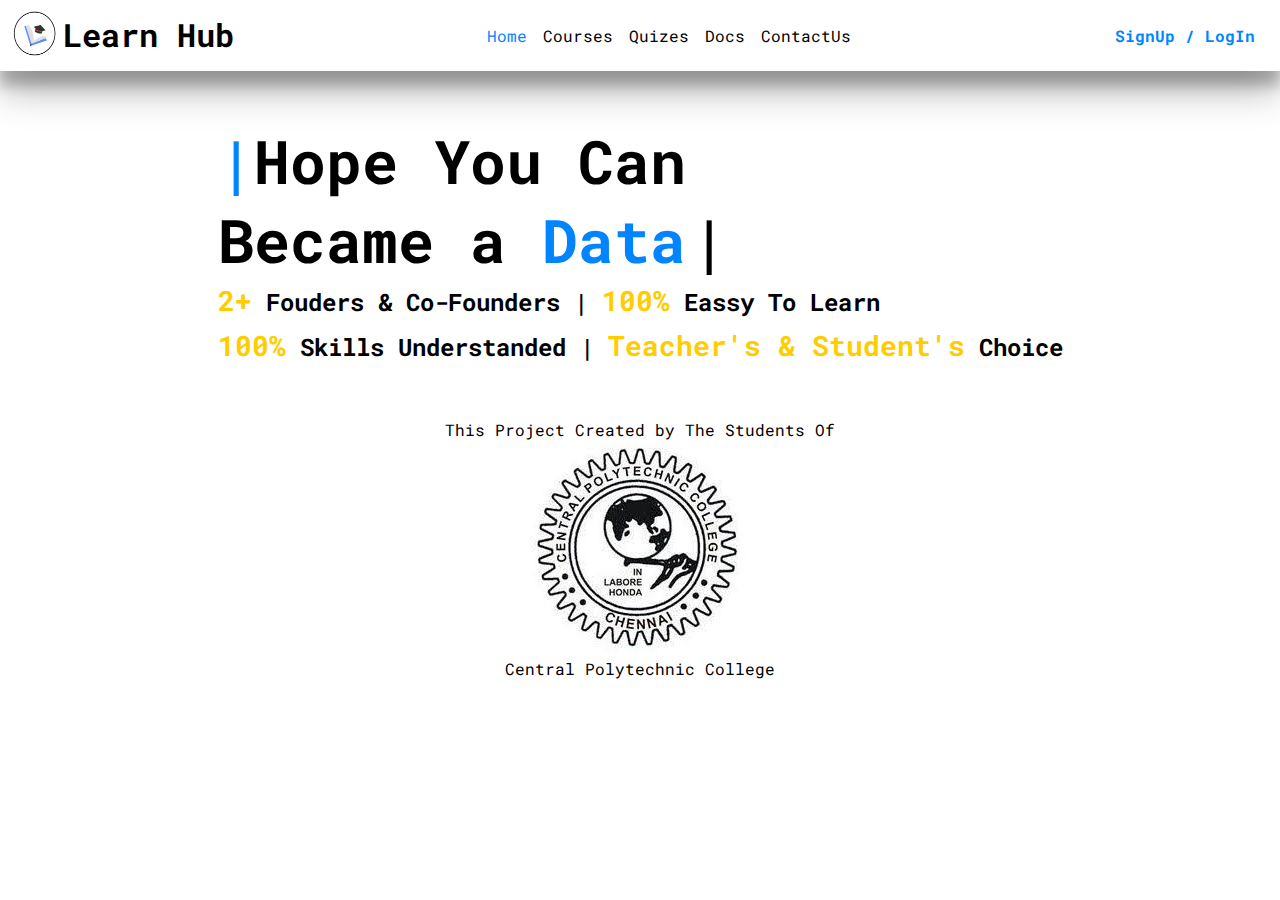
<file: index.html>
<!DOCTYPE html>
<html lang="en">
<head>
    <meta charset="UTF-8">
    <meta name="viewport" content="width=device-width, initial-scale=1.0">
    <title>LearnHub</title>
    <link rel="preconnect" href="https://fonts.googleapis.com">
    <link rel="preconnect" href="https://fonts.gstatic.com" crossorigin>
    <link href="https://fonts.googleapis.com/css2?family=Roboto+Mono:ital,wght@0,100..700;1,100..700&display=swap" rel="stylesheet">
    <link rel="stylesheet" href="style.css">
    <link rel="preconnect" href="https://fonts.googleapis.com">
    <link rel="preconnect" href="https://fonts.gstatic.com" crossorigin>
    <link href="https://fonts.googleapis.com/css2?family=Roboto+Mono:ital,wght@0,100..700;1,100..700&family=Roboto+Slab:wght@100..900&display=swap" rel="stylesheet">
</head>
<body>
    <header>
        <div class="logo-bar">
            <img src="assets/logo.png" alt="" class="logo">
            <h1>Learn Hub</h1>
        </div>
        <div class="navbar">
            <a href="" style="color:rgb(0, 132, 255);">Home</a>
            <a href="">Courses</a>
            <a href="">Quizes</a>
            <a href="">Docs</a>
            <a href="">ContactUs</a>
        </div>
        <div class="sl"><a href="login.php" class="nonea"><h4>SignUp / LogIn</h4></a></div>
    </header>
    <div class="hero">
        <div class="hd">
            <div class="felx-hd">
                <div><h1><span class="mark">|</span>Hope You Can</div></h1>
            </div>
            <h1>Became a <span class="typing"></span><span class="cursor">|</span></h1>
            <div class="stats">
                <span class="highlight">2+</span> Fouders & Co-Founders | <span class="highlight">100%</span> Eassy To Learn <br>
                <span class="highlight">100%</span> Skills Understanded | <span class="highlight">Teacher's & Student's</span> Choice
            </div>
        </div>
    </div>
    <center>
        <p class="Studentsof">This Project Created by The Students Of </p>
        <div class="college">
            <img class="logo-2" src="assets/cpt.jpg" alt="">
            <p>Central Polytechnic College</p>
        </div>
    </center>
    <br>







    <script src="script.js"></script>
</body>
</html>
</file>
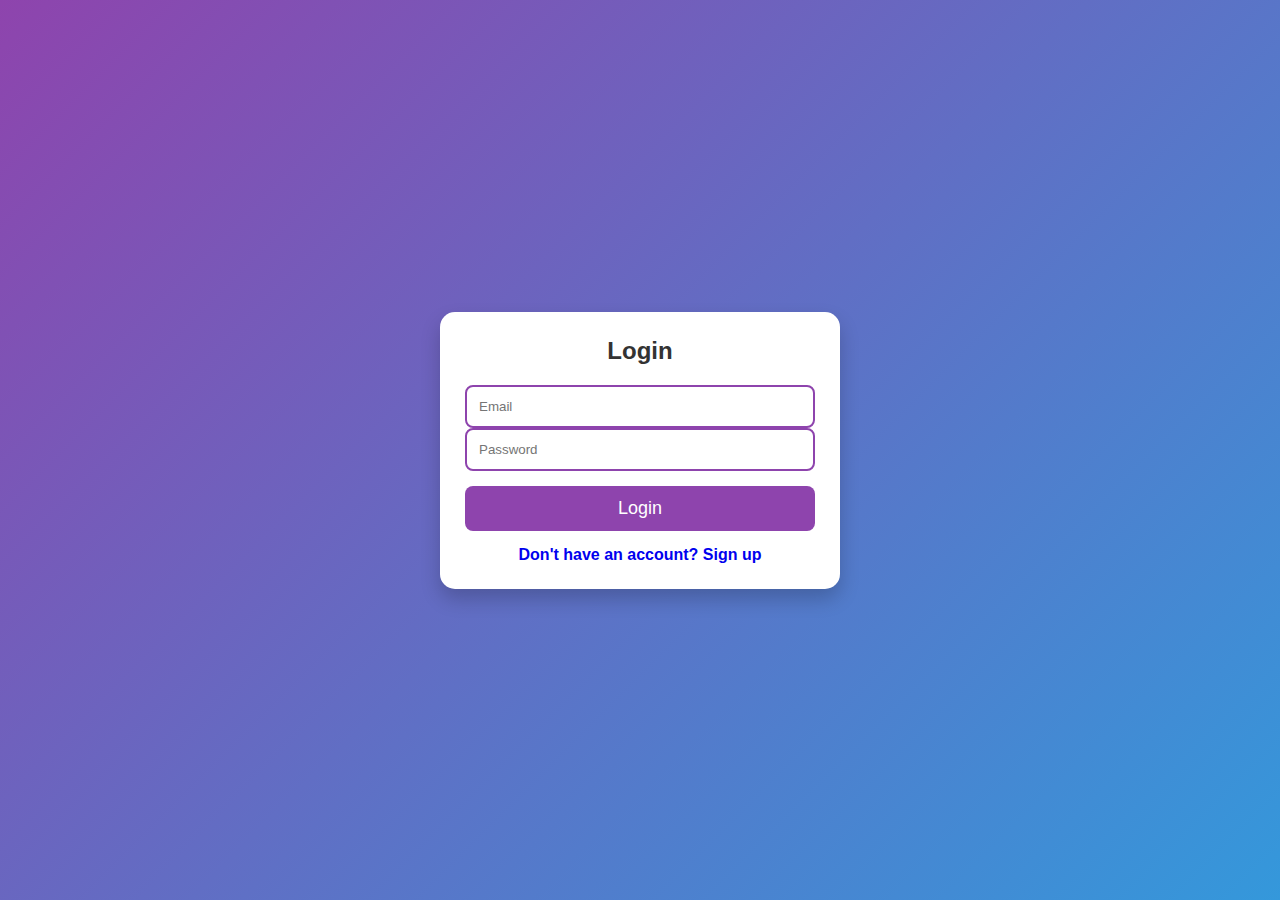
<file: login.html>
<!DOCTYPE html>
<html lang="en">
<head>
    <meta charset="UTF-8">
    <meta name="viewport" content="width=device-width, initial-scale=1.0">
    <title>Creative Login & Signup</title>
    <style>
        * {
            margin: 0;
            padding: 0;
            box-sizing: border-box;
            font-family: 'Poppins', sans-serif;
        }
        body {
            display: flex;
            justify-content: center;
            align-items: center;
            height: 100vh;
            background: linear-gradient(135deg, #8e44ad, #3498db);
        }
        .container {
            background: white;
            padding: 25px;
            border-radius: 15px;
            box-shadow: 0px 10px 20px rgba(0, 0, 0, 0.2);
            width: 400px;
            text-align: center;
            transition: transform 0.3s ease-in-out;
        }
        .container:hover {
            transform: scale(1.05);
        }
        h2 {
            margin-bottom: 20px;
            color: #333;
        }
        .input-box {
            position: relative;
            margin-bottom: 20px;
        }
        input {
            width: 100%;
            padding: 12px;
            border: 2px solid #8e44ad;
            border-radius: 8px;
            outline: none;
            transition: 0.3s;
        }
        input:focus {
            border-color: #3498db;
        }
        .toggle-password {
            position: absolute;
            right: 10px;
            top: 50%;
            transform: translateY(-50%);
            cursor: pointer;
            color: #8e44ad;
        }
        button {
            width: 100%;
            padding: 12px;
            border: none;
            background: #8e44ad;
            color: white;
            font-size: 18px;
            border-radius: 8px;
            cursor: pointer;
            margin-top: 15px;
            transition: 0.3s;
        }
        button:hover {
            background: #3498db;
        }
        .switch {
            margin-top: 15px;
            cursor: pointer;
            color: #8e44ad;
            font-weight: bold;
        }
        .switch:hover {
            color: #3498db;
        }
        a{
            text-decoration: none;
        }
    </style>
</head>
<body>
    <div class="container">
        <h2>Login</h2>
        <form action="auth.php" method="POST">
            <input type="email" name="email" placeholder="Email" required>
            <input type="password" name="password" placeholder="Password" required>
            <button type="submit" name="login">Login</button>
        </form>        
        <p class="switch"><a href="signup.html">Don't have an account? Sign up</a></p>
    </div>
</body>
</html>
</file>
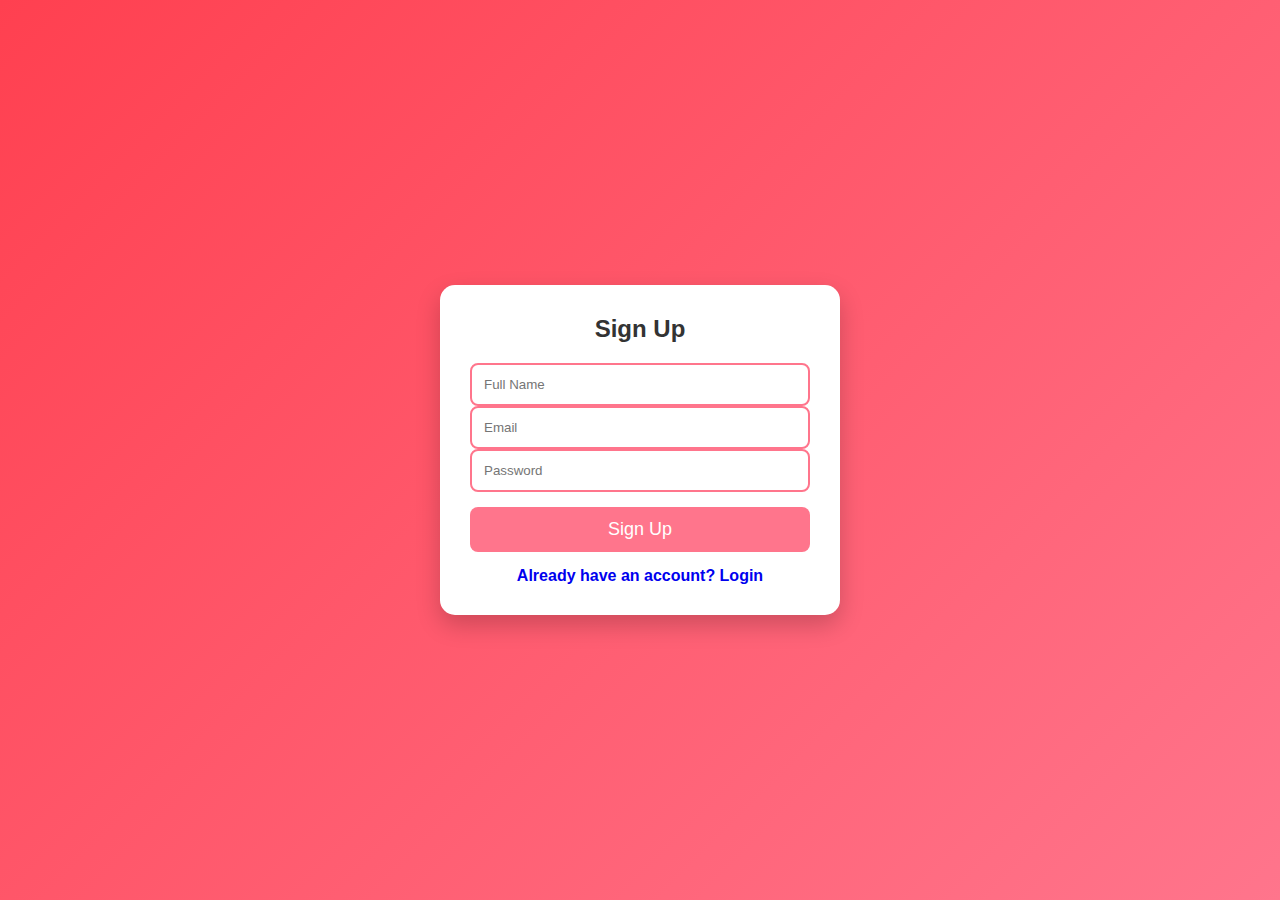
<file: signup.html>
<!DOCTYPE html>
<html lang="en">
<head>
    <meta charset="UTF-8">
    <meta name="viewport" content="width=device-width, initial-scale=1.0">
    <title>Modern Login & Signup</title>
    <style>
        * {
            margin: 0;
            padding: 0;
            box-sizing: border-box;
            font-family: 'Poppins', sans-serif;
        }
        body {
            display: flex;
            justify-content: center;
            align-items: center;
            height: 100vh;
            background: linear-gradient(135deg,rgb(255, 64, 80), #ff758c);
        }
        .container {
            background: white;
            padding: 30px;
            border-radius: 15px;
            box-shadow: 0px 10px 25px rgba(0, 0, 0, 0.2);
            width: 400px;
            text-align: center;
            transition: transform 0.3s ease-in-out;
        }
        .container:hover {
            transform: scale(1.07);
        }
        h2 {
            margin-bottom: 20px;
            color: #333;
        }
        .input-box {
            position: relative;
            margin-bottom: 20px;
        }
        input {
            width: 100%;
            padding: 12px;
            border: 2px solid #ff758c;
            border-radius: 8px;
            outline: none;
            transition: 0.3s;
        }
        input:focus {
            border-color: #ff7eb3;
        }
        .toggle-password {
            position: absolute;
            right: 10px;
            top: 50%;
            transform: translateY(-50%);
            cursor: pointer;
            color: #ff758c;
        }
        button {
            width: 100%;
            padding: 12px;
            border: none;
            background: #ff758c;
            color: white;
            font-size: 18px;
            border-radius: 8px;
            cursor: pointer;
            margin-top: 15px;
            transition: 0.3s;
        }
        button:hover {
            background: #ff7eb3;
        }
        .switch {
            margin-top: 15px;
            cursor: pointer;
            color: #ff7eb3;
            font-weight: bold;
        }
        .switch:hover {
            color: #ff758c;
        }
        a{
            text-decoration:None;
        }
    </style>
</head>
<body>
    <div class="container">
        <h2>Sign Up</h2>
        <form action="auth.php" method="POST">
            <input type="text" name="name" placeholder="Full Name" required>
            <input type="email" name="email" placeholder="Email" required>
            <input type="password" name="password" placeholder="Password" required>
            <button type="submit" name="signup">Sign Up</button>
        </form>
        
        <p class="switch"><a href="login.html">Already have an account? Login</a></p>
    </div>
</body>
</html>
</file>
<file: style.css>
*{
    padding: 0%;
    margin: 0%;
}
body{
    font-family: "Roboto Mono", serif;
    font-optical-sizing: auto;
    font-style: normal;
}
.logo-bar{
    display: flex;
}
.logo-bar h1{
    font-family: "Roboto Mono", serif;
    font-optical-sizing: auto;
    font-weight: 20px;
    font-style: normal;
    padding: 3px;
}
.logo{
    width:50px;
    height: 50px;
}
header{
    display: flex;
    justify-content: space-between;
    padding: 10px;
    box-shadow: rgba(0, 0, 0, 0.3) 0px 19px 38px, rgba(0, 0, 0, 0.22) 0px 15px 12px;
}
.navbar{
    margin-top: 15px;
}
header a{
    text-decoration: none;
    color: black;
    padding: 3px;
    font-family: "Roboto Mono", serif;
    font-optical-sizing: auto;
    font-weight: 20px;
    font-style: normal;
}

header a:hover{
    color: rgb(219, 188, 8);
}

.sl{
    color:rgb(0, 132, 255);
    margin: 15px;
}
.sl-btn{
    background-image: linear-gradient(to right, rgb(207, 187, 0) , rgb(217, 255, 0));
    margin-left: 2px;
    padding: 10px;
    border-radius: 20px;
    color: black;
    border: none;
}
.hero{
    gap: 50px;
    padding: 50px;
    justify-content: center;
    display: flex;
    position: relative;
}

.hd{
    font-family: "Roboto Mono", serif;
    font-optical-sizing: auto;
    font-weight: 100px;
    font-size: 30px;
    font-style: normal;
}
.hd h1{
    font-family: "Roboto Mono", serif;
    font-optical-sizing: auto;
    font-weight: 200px;
    font-style: normal;
}
.typing-container {
    font-size: 24px;
    white-space: nowrap;
    overflow: hidden;
    display: flex;
    align-items: center;
}
.cursor {
    font-weight: bold;
    margin-left: 5px;
    animation: blink 0.6s infinite;
}

@keyframes blink {
    50% {
        opacity: 0;
    }
}

.typing{
    color:rgb(0, 132, 255);
}

.mark{
    width: 5000px;
    color:rgb(0, 132, 255);
}

.logoba img{
    width: 500px;
    height: 500px;
}


.stats {
    font-size: 24px;
    font-weight: bold;
    line-height: 1.6;
}
.highlight {
    color: #ffcc00;
    font-size: 28px;
}

.nonea{
    text-decoration: none;
    color:rgb(0, 132, 255);
    padding: 0px;
    margin: 0px;
}
</file>
